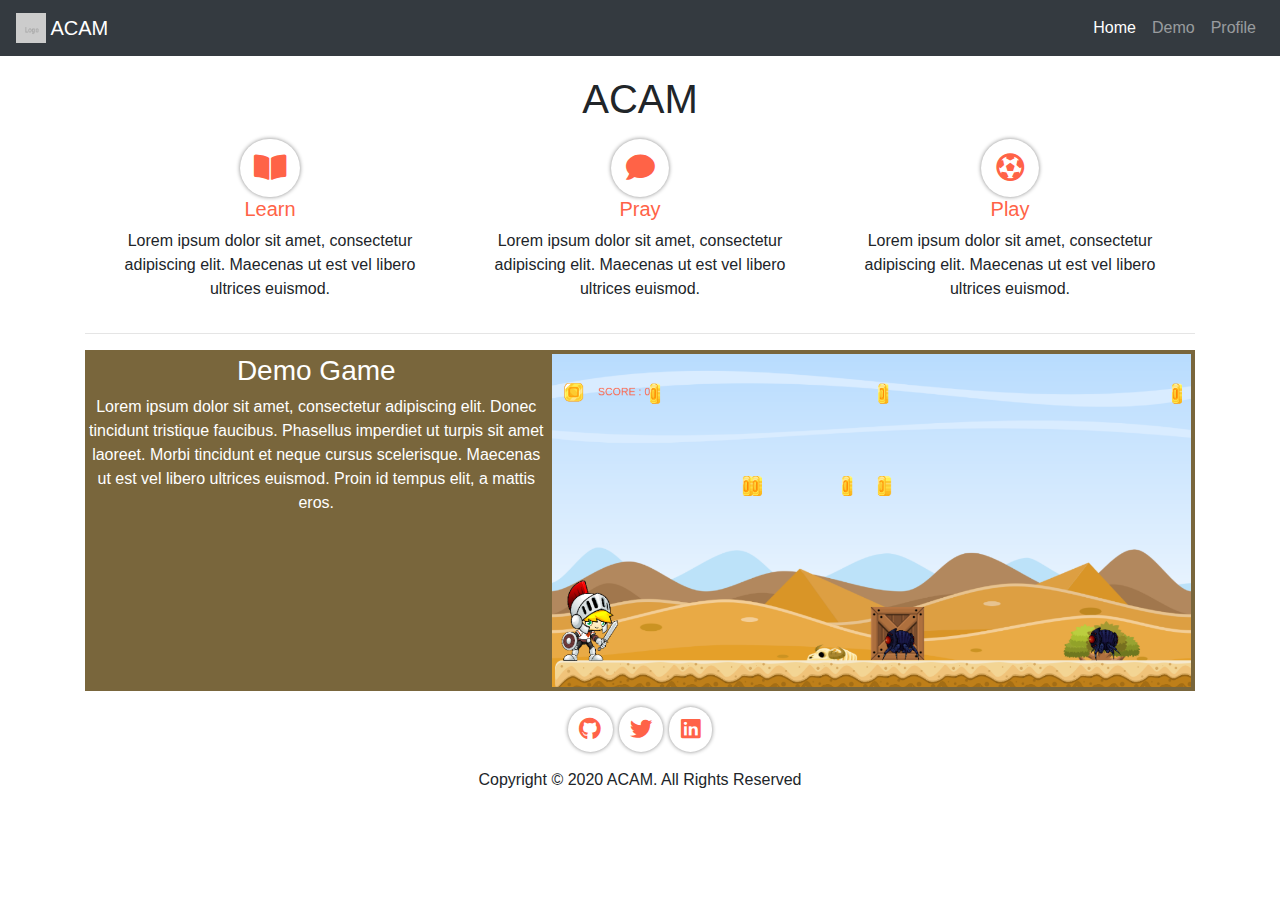
<file: index.html>
<!doctype html>
<html lang="en">
  <head>
    <meta charset="utf-8">
    <meta name="viewport" content="width=device-width, initial-scale=1, shrink-to-fit=no">
    <meta name="description" content="Web startup project challenge">
    <meta name="author" content="STEAM Team">

    <title>ACAM | Home</title>

    <!-- Favicon -->
    <link rel="icon" href="assets/images/logo.png" type="image/png">

    <!-- Vendor scripts -->
    <link href="libs/css/bootstrap.min.css" rel="stylesheet"> <!-- Bootstrap styles -->
    <link href="/libs/css/all.css" rel="stylesheet"> <!--load all Fontawesome styles -->

    <!-- Our custome styles -->
    <link href="assets/css/main.css" rel="stylesheet">
  </head>
  <body>
    <!-- Top navigation bar -->
    <nav class="navbar justify-content-center navbar-expand navbar-dark bg-dark fixed-top">
      <span class="navbar-brand mr-auto">
        <img src="assets/images/logo.png" width="30" height="30" class="d-inline-block align-top" alt="" loading="lazy">
        ACAM
      </span>

      <ul class="navbar-nav">
        <li class="nav-item active">
          <a class="nav-link" href="index.html">Home</a>
        </li>
        <li class="nav-item">
          <a class="nav-link" href="demo.html">Demo</a>
        </li>
        <li class="nav-item">
          <a class="nav-link" href="profile.html">Profile</a>
        </li>
      </ul>
    </nav>

    <!-- Page contents -->
    <main role="main" class="container">
      <div class="home-page text-center mt-3">
        <h1>ACAM</h1>
        <!-- <p class="lead">
          LUCKY ME!<br>
          This is the landing page for my demo website.
        </p> -->
        <div class="container mt-3">
          <div class="row">
            <div class="col-md-4">
              <span class="icon icon">
                <i class="fas fa-book-open"></i>
              </span>
              <h5>Learn</h5>
              <p>
                Lorem ipsum dolor sit amet, consectetur adipiscing elit. 
                Maecenas ut est vel libero ultrices euismod.
              </p>
            </div>
            <div class="col-md-4">
              <span class="icon">
                <i class="fas fa-comment"></i>
              </span>
              <h5>Pray</h5>
              <p>
                Lorem ipsum dolor sit amet, consectetur adipiscing elit. 
                Maecenas ut est vel libero ultrices euismod.
              </p>
            </div>
            <div class="col-md-4">
              <span class="icon">
                <i class="fas fa-futbol"></i>
              </span>
              <h5>Play</h5>
              <p>
                Lorem ipsum dolor sit amet, consectetur adipiscing elit. 
                Maecenas ut est vel libero ultrices euismod.
              </p>
            </div>
          </div>
        </div>

        <hr>
        <div class="text-center">
          <div class="container bg-brown">
            <div class="row">
              <div class="col-md-5 p-1">
                <h3>Demo Game</h3>
                <p>
                  Lorem ipsum dolor sit amet, consectetur adipiscing elit. 
                  Donec tincidunt tristique faucibus. 
                  Phasellus imperdiet ut turpis sit amet laoreet. 
                  Morbi tincidunt et neque cursus scelerisque. 
                  Maecenas ut est vel libero ultrices euismod. 
                  Proin id tempus elit, a mattis eros.
                </p>
              </div>
              <div class="col-md-7 p-1">
                <div class="d-flex flex-column">
                  <img src="assets/images/demogamepic.png" alt="Game Play on The Scene">
                </div>
              </div>
            </div>
          </div>
        </div>
        <div class="text-center mt-3">
          <a href="https://github.com/AlvinMrema" target="_blank" rel="noopener noreferrer">
            <span class="socials">
              <i class="fab fa-github"></i>
            </span>
          </a>
          <a href="https://twitter.com/AlvinMrema" target="_blank" rel="noopener noreferrer">
            <span class="socials">
              <i class="fab fa-twitter"></i>
            </span>
          </a>
          <a href="https://www.linkedin.com/in/alvin-mrema-257264198/" target="_blank" rel="noopener noreferrer">
            <span class="socials">
              <i class="fab fa-linkedin"></i>
            </span>
          </a>
        </div>
      </div>
      
    </main>

    <!-- Footer section -->
    <footer class="text-center mt-3">
      <div class="inner">
        <p>Copyright © 2020 ACAM. All Rights Reserved</p>
      </div>
    </footer>

    <!-- Vendor scripts -->
    <script src="libs/js/jquery-3.5.1.slim.min.js"></script> <!-- required for Bootstrap -->
    <script src="libs/js/bootstrap.bundle.min.js"></script> <!-- Bootstrap library -->
  </body>
</html>
</file>
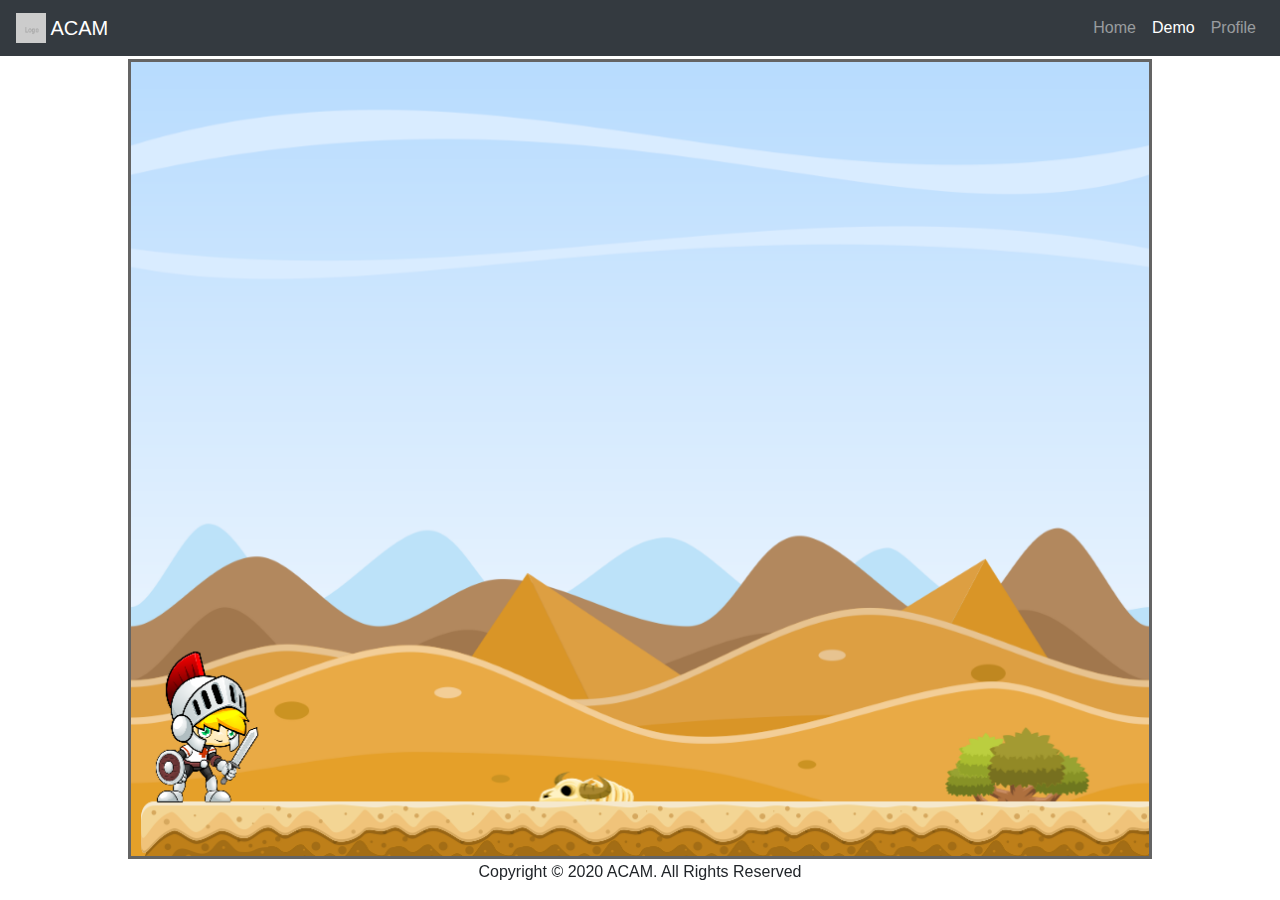
<file: demo.html>
<!doctype html>
<html lang="en">
  <head>
    <meta charset="utf-8">
    <meta name="viewport" content="width=device-width, initial-scale=1, shrink-to-fit=no">
    <meta name="description" content="Web startup project challenge">
    <meta name="author" content="STEAM Team">

    <title>ACAM | Home</title>

    <!-- Favicon -->
    <link rel="icon" href="assets/images/logo.png" type="image/png">

    <!-- Vendor scripts -->
    <link href="libs/css/bootstrap.min.css" rel="stylesheet"> <!-- Bootstrap styles -->
    <link href="/libs/css/all.css" rel="stylesheet"> <!--load all Fontawesome styles -->

    <!-- Our custome styles -->
    <link href="assets/css/main.css" rel="stylesheet">
  </head>
  <body>
    <!-- Top navigation bar -->
    <nav class="navbar justify-content-center navbar-expand navbar-dark bg-dark fixed-top">
      <span class="navbar-brand mr-auto"><img src="assets/images/logo.png" width="30" height="30" class="d-inline-block align-top" alt="" loading="lazy"> ACAM</span>

      <ul class="navbar-nav">
        <li class="nav-item">
          <a class="nav-link" href="index.html">Home</a>
        </li>
        <li class="nav-item active">
          <a class="nav-link" href="demo.html">Demo</a>
        </li>
        <li class="nav-item">
          <a class="nav-link" href="profile.html">Profile</a>
        </li>
      </ul>
    </nav>

    <!-- Page contents -->
    <main id="demo-container" role="main" class="container-fluid text-center">
    </main>

    <!-- Footer section -->
    <footer class="fixed-bottom text-center">
      <div class="inner">
        <p>Copyright © 2020 ACAM. All Rights Reserved</p>
      </div>
    </footer>

    <!-- Vendor scripts -->
    <script src="libs/js/jquery-3.5.1.slim.min.js"></script> <!-- required for Bootstrap -->
    <script src="libs/js/bootstrap.bundle.min.js"></script> <!-- Bootstrap library -->
    <script src="libs/js/p5.min.js" type="text/javascript"></script> <!-- required for P5.Play -->
    <script src="libs/js/p5.play.js" type="text/javascript"></script>  <!-- P5.Play library -->

    <!-- Custom scripts -->
    <script src="assets/js/demo.js"></script>
  </body>
</html>
</file>
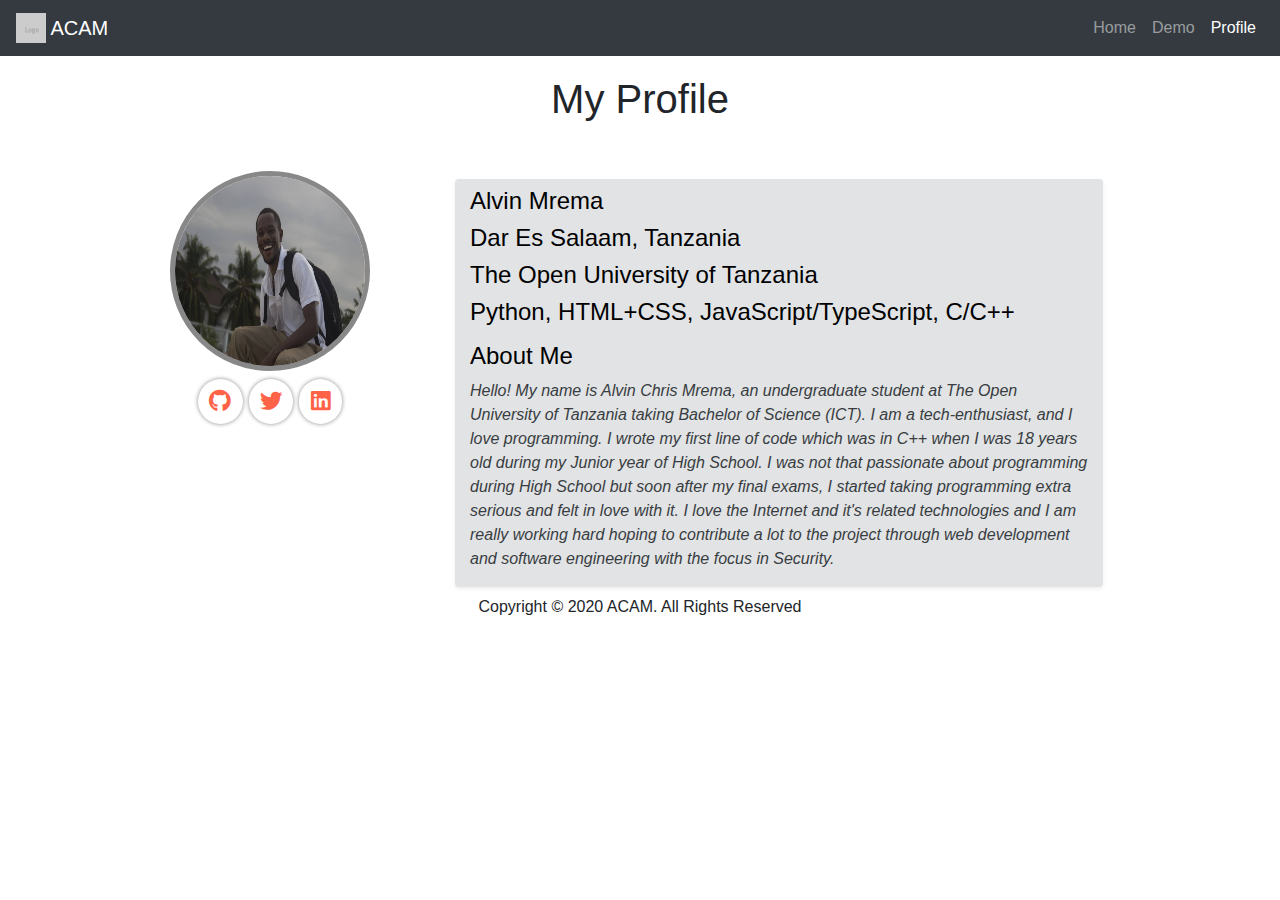
<file: profile.html>
<!doctype html>
<html lang="en">
  <head>
    <meta charset="utf-8">
    <meta name="viewport" content="width=device-width, initial-scale=1, shrink-to-fit=no">
    <meta name="description" content="Web startup project challenge">
    <meta name="author" content="STEAM Team">

    <title>ACAM | Home</title>

    <!-- Favicon -->
    <link rel="icon" href="assets/images/logo.png" type="image/png">

    <!-- Vendor scripts -->
    <link href="libs/css/bootstrap.min.css" rel="stylesheet"> <!-- Bootstrap styles -->
    <link href="/libs/css/all.css" rel="stylesheet"> <!--load all Fontawesome styles -->

    <!-- Our custome styles -->
    <link href="assets/css/main.css" rel="stylesheet">
  </head>
  <body>
    <!-- Top navigation bar -->
    <nav class="navbar justify-content-center navbar-expand navbar-dark bg-dark fixed-top">
      <span class="navbar-brand mr-auto"><img src="assets/images/logo.png" width="30" height="30" class="d-inline-block align-top" alt="" loading="lazy"> ACAM</span>

      <ul class="navbar-nav">
        <li class="nav-item">
          <a class="nav-link" href="index.html">Home</a>
        </li>
        <li class="nav-item">
          <a class="nav-link" href="demo.html">Demo</a>
        </li>
        <li class="nav-item active">
          <a class="nav-link" href="profile.html">Profile</a>
        </li>
      </ul>
    </nav>

    <!-- Page contents -->
    <main role="main" class="container">
      <div class="profile-page text-center mt-3">
        <h1>My Profile</h1>
        <!-- <p class="lead">This is the landing page of your demo website.<br> Detailed instruction of how this page should be built will be provided in the project objective.</p> -->
        <div class="container mt-5">
          <div class="row justify-content-round align-items-start">
            <div class="col-md-4 col-mx-12">
              <div class="container text-center">
                <img class="profile-img rounded-circle" src="assets/images/my-pic.jpg" alt="My Profile Picture">
              </div>
              <div class="text-center mt-2">
                <a href="https://github.com/AlvinMrema" target="_blank" rel="noopener noreferrer">
                  <span class="socials">
                    <i class="fab fa-github"></i>
                  </span>
                </a>
                <a href="https://twitter.com/AlvinMrema" target="_blank" rel="noopener noreferrer">
                  <span class="socials">
                    <i class="fab fa-twitter"></i>
                  </span>
                </a>
                <a href="https://www.linkedin.com/in/alvin-mrema-257264198/" target="_blank" rel="noopener noreferrer">
                  <span class="socials">
                    <i class="fab fa-linkedin"></i>
                  </span>
                </a>
              </div>
            </div>
            <div class="col-md-8 mt-2 text-left rounded shadow-sm col-lg-7 alert-secondary">
              <h4 class="mt-2">Alvin Mrema</h4>
              <h4>Dar Es Salaam, Tanzania</h4>
              <h4>The Open University of Tanzania</h4>
              <h4>Python, HTML+CSS, JavaScript/TypeScript, C/C++</h4>
              <h4 class="mt-3">About Me</h4>
              <p class="font-italic">
                Hello! My name is Alvin Chris Mrema, an undergraduate student at 
                The Open University of Tanzania taking Bachelor of Science (ICT). 
                I am a tech-enthusiast, and I love programming. I wrote my 
                first line of code which was in C++ when I was 18 years old during 
                my Junior year of High School. I was not that passionate about 
                programming during High School but soon after my final exams, 
                I started taking programming extra serious and felt in love with it. 
                I love the Internet and it's related technologies and I am really 
                working hard hoping to contribute a lot to the project through 
                web development and software engineering with the focus in Security.
              </p>
            </div>
          </div>
        </div>
      </div>
    </main>

    <!-- Footer section -->
    <footer class="mt-2 text-center">
      <div class="inner">
        <p>Copyright © 2020 ACAM. All Rights Reserved</p>
      </div>
    </footer>

    <!-- Vendor scripts -->
    <script src="libs/js/jquery-3.5.1.slim.min.js"></script> <!-- required for Bootstrap -->
    <script src="libs/js/bootstrap.bundle.min.js"></script> <!-- Bootstrap library -->
  </body>
</html>
</file>
<file: assets/css/main.css>
/* Space adjusted for the top navigation bar */
body {
  padding-top: 3.7rem;
}

/* Mark the canvas borders */
canvas {
  border: 0.2rem solid rgb(100, 100, 100);
}

/* Icon Display */
i.fas, i.fab {
  display: inline-block;
  border-radius: 60px;
  box-shadow: 0px 0px 4px #888;
  padding: 0.5em 0.5em;
}

span, h5 {
  color: Tomato;
}

h4 {
  color: #000;
}

.icon {
  font-size: 1.8em;
}

.socials {
  font-size: 1.4em;
}

/* Brown Background */
.bg-brown {
  background-color: rgb(121, 102, 60);
  color: #fff;
}

/* Link Styles */
a:hover {
  text-decoration: none;
}

/* Profile Picture */
.profile-img {
  height: 200px;
  width: 200px;
  position: relative;
  border: 5px solid #888;
}
</file>
